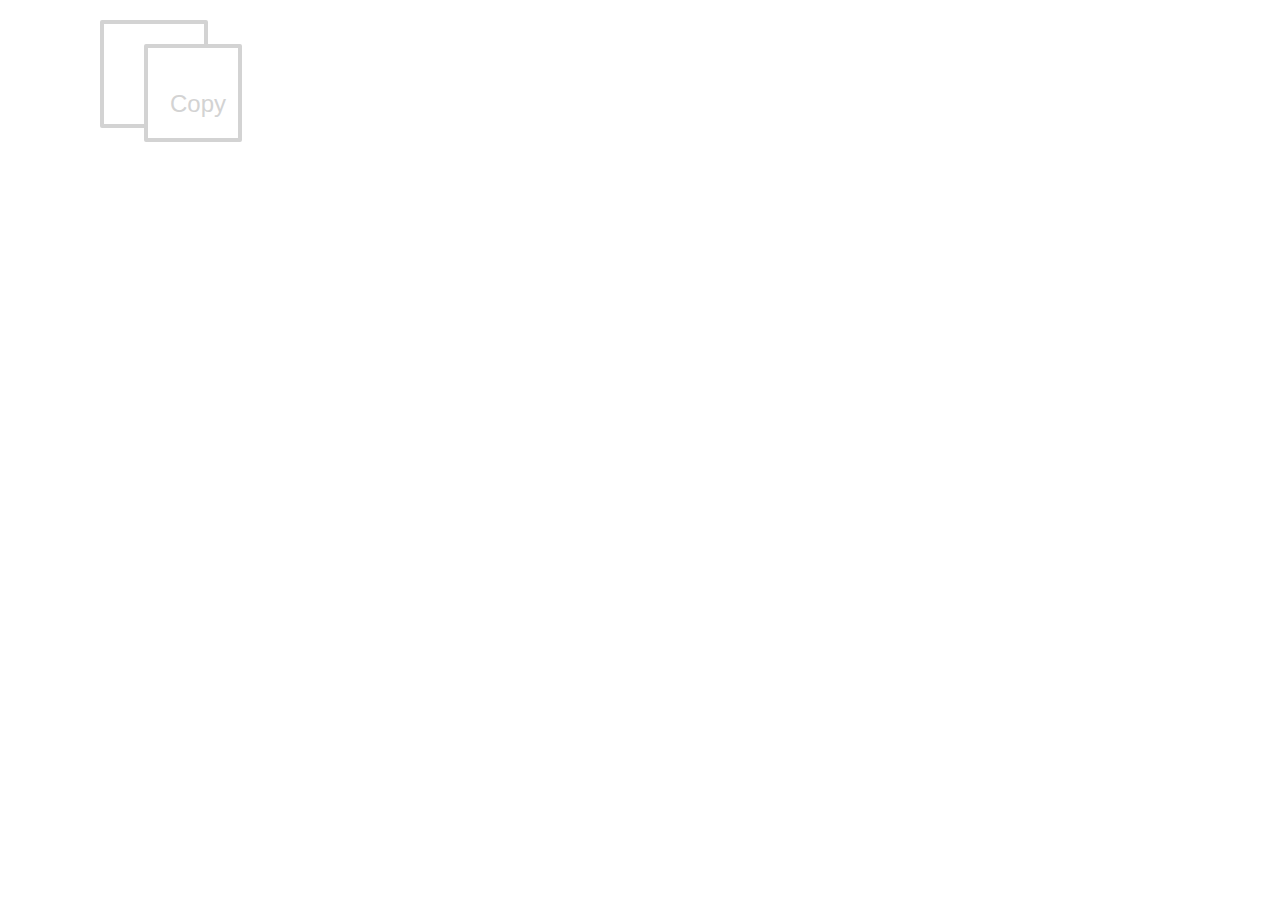
<file: Copy/index.html>
<!doctype html>
<html>
<head>
<meta charset="utf-8">
<link rel="stylesheet" href="style.css" type="text/css">
<title>cop</title>
</head>

<body>
	<div class="copy"></div>
    <span>Copy</span>
</body>
</html>
</file>
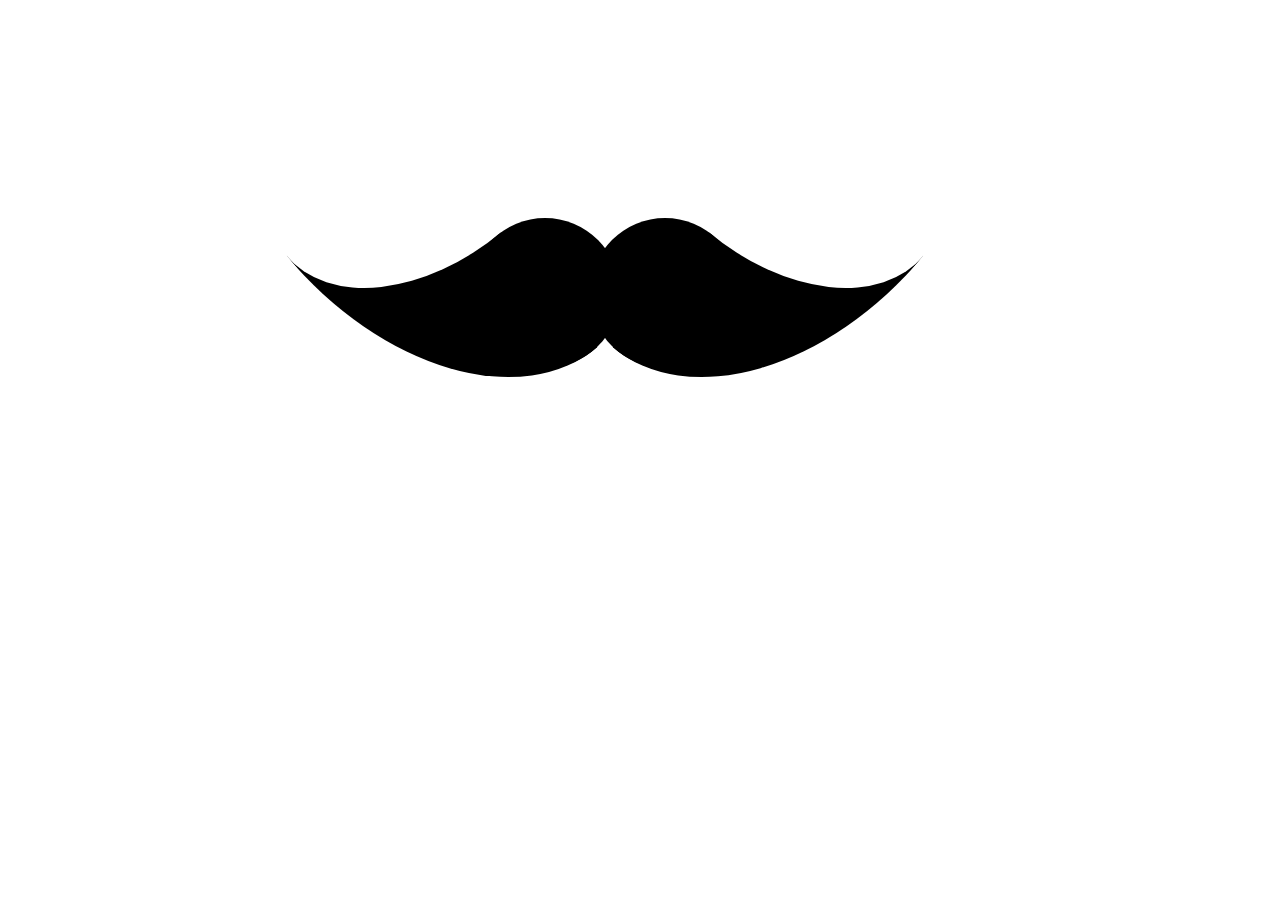
<file: Mustache/index.html>
<!doctype html>
<html>
<head>
<meta charset="utf-8">
<link rel="stylesheet" type="text/css" href="style.css">
<title>Mostache</title>
</head>

<body>
<div class="mostache">
</div>
<div class="mouth"></div>
</body>
</html>
</file>
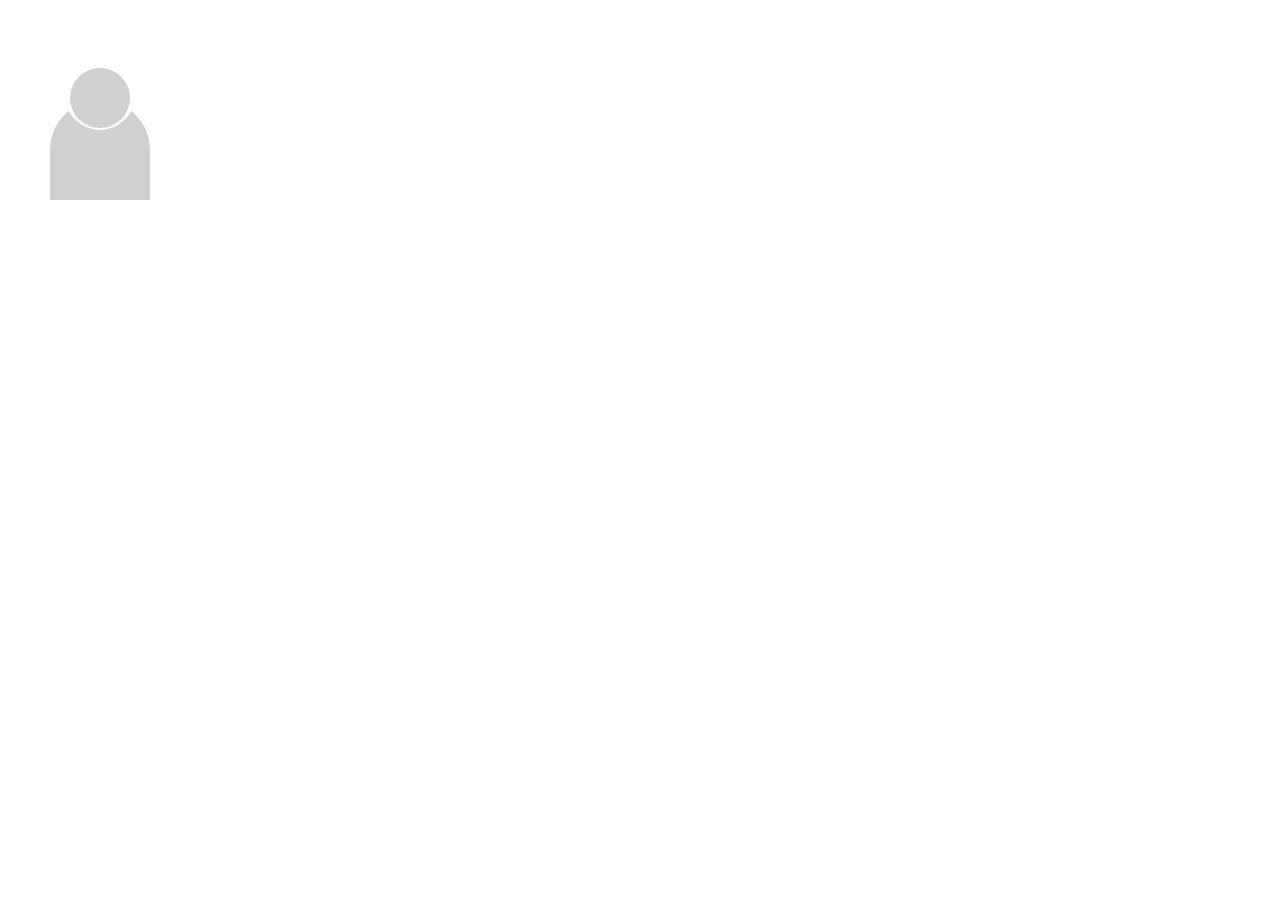
<file: User/index.html>
<!doctype html>
<html>
<head>
<meta charset="utf-8">
<link rel="stylesheet" href="style.css" type="text/css">
<title>User Icon</title>
</head>

<body>
	<div class="user"></div>
</body>
</html>
</file>
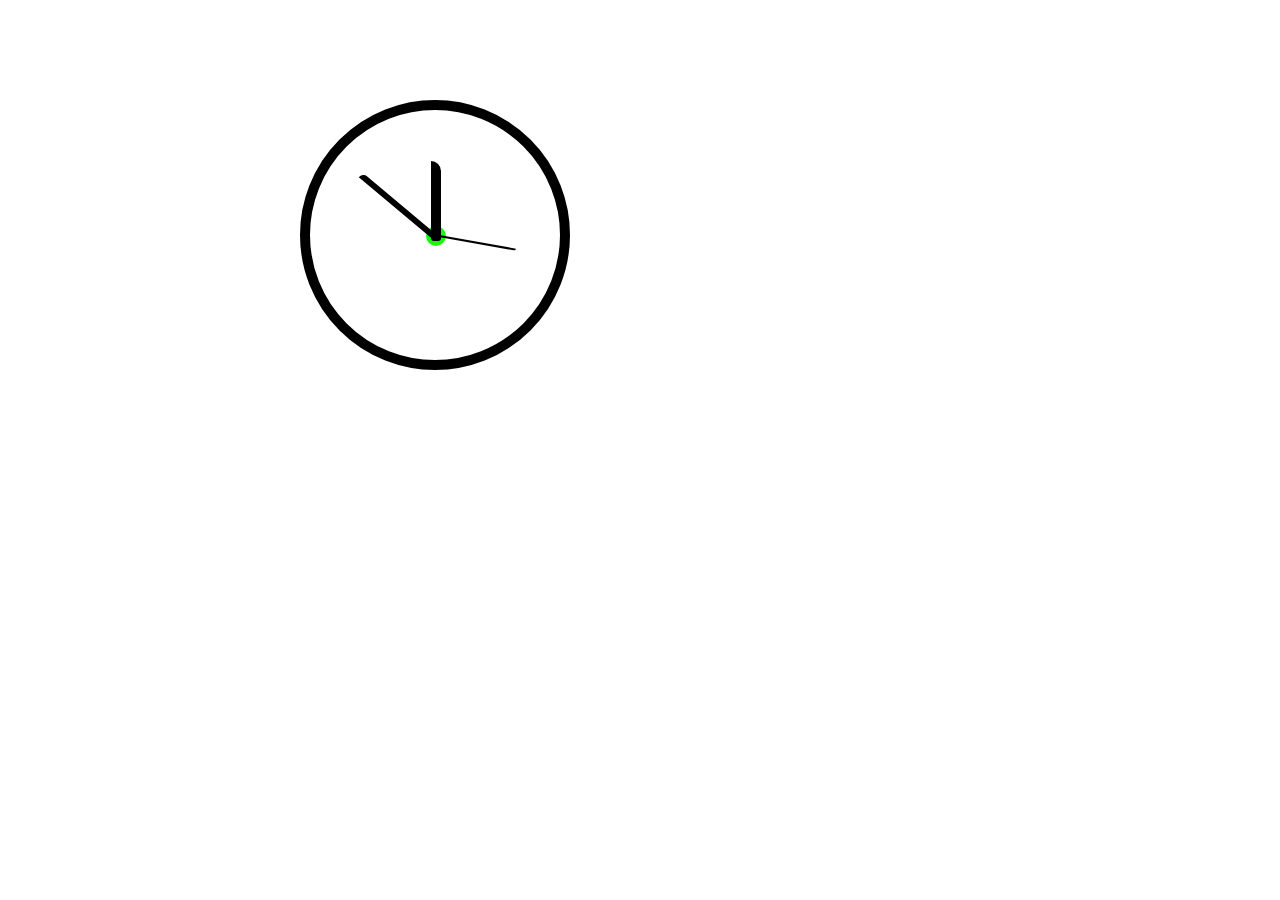
<file: Watch/index.html>
<!doctype html>
<html>
<head>
<meta charset="utf-8">
<link rel="stylesheet" type="text/css" href="style.css">
<title>Watch</title>
</head>

<body>
	<div class="watch"><i></i></div>
</body>
</html>
</file>
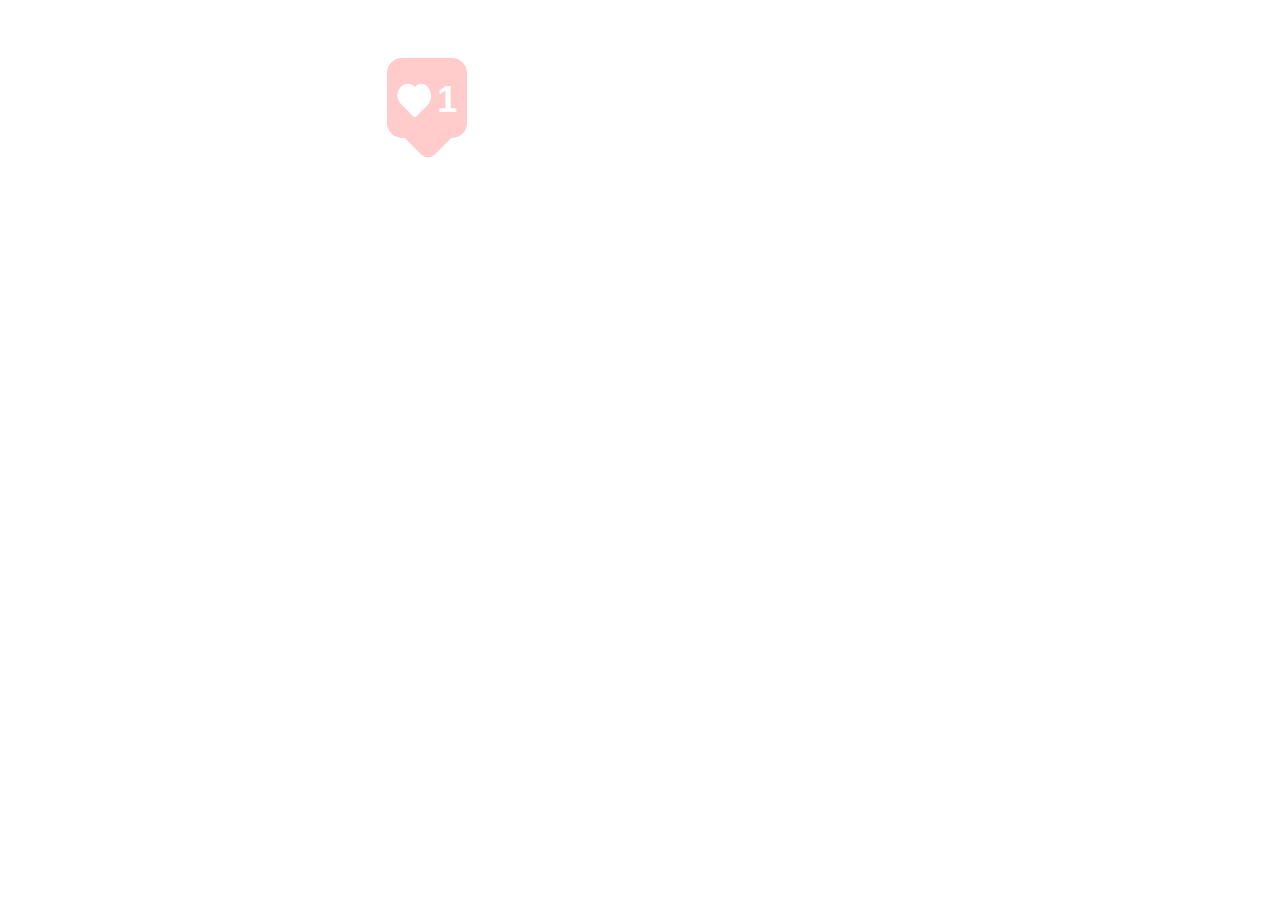
<file: like heart/heart.html>
<!DOCTYPE html>
<html>
<head>
	<style>

		.container {
			cursor: pointer;
			margin: 50px auto auto 30%;
			opacity: .2;
			transition: all .5s ease-in-out;
			display: inline-block;
		}
		.container:hover {
			opacity: 1;
		}
		.heart {
			width: 80px;
			height: 80px;
			background: #FF0000FF;
			border-radius: 15px;
		}
		.heart::before {
			content: "";
			position: absolute;
			width: 40px;
			height: 40px;
			margin-top: 55px;
			margin-left: 21px;
			background: #FF0000FF;
			border-radius:10px 200px 10px 50px;
			transform: rotate(-45deg);
		}
		.heart::after {
			content: "1";
			position: absolute;
			margin-top: 21px;
			margin-left: 50px;
			font-size: 36px;
			font-weight: 700;
			color: white;
			font-family: sans-serif;
		}
		.heart-symbl {
			width: 22px;
			height: 31px;
			background: #FFF;
			position: absolute;
			margin-top: 25px;
			margin-left: 13px;
			border-radius: 100px 80px 100px 0px;
			transform: rotate(-45deg);
		}
		.heart-symbl::before {
			content: "";
			position: absolute;
			width: 22px;
			height: 30px;
			background: #FFF;
			margin-top: 6px;
			margin-left: 5px;
			transform: rotate(90deg);
			border-radius: 40px 70px 0px 100px;
		}
	</style>
	<title>Like Heart</title>
</head>
<body>
	<div class="container">
		<div class="heart">
		<i class="heart-symbl"></i>
		</div>
	</div>
</body>
</html>
</file>
<file: Copy/style.css>
@charset "utf-8";
/* CSS Document */

.copy {
	width:100px;
	height:100px;
	border:4px solid lightgrey;
	border-radius:2px;
	position:absolute;
	top:20px;
	left:100px;	
	cursor:pointer;
}

.copy::before {
	content:"";
	position:absolute;
	width:90px;
	height:90px;
	border:4px solid lightgrey;
	border-radius:2px;
	background:white;	
	top:20px;
	left:40px;
}

span{
	position:absolute;
	left:170px;
	top:90px;
	font-size:24px;
	font-family: sans-serif;	
	color:lightgrey;
	cursor:pointer;
}

span {
	animation: shake 1s ease-in-out infinite;	
}
@keyframes shake {
	0%{
		top:89px;	
	}
	50%{
		top:92px;	
	}
	100%{
		top:89px;	
	}
}
</file>
<file: Mustache/style.css>
@charset "utf-8";
/* CSS Document */
.mostache{
	width:150px;
	height:150px;
	color:currentcolor;
	left:350px;
	border-radius:100%;
	position:absolute;
	box-shadow:
	120px 210px 0 0 currentcolor,
	240px 210px 0 0 currentcolor;
}

.mostache::before{
	content:"";
	position:absolute;
	width:180px;
	height:120px;
	border-bottom:solid currentcolor 150px;	
	border-radius:0 0 0 100%;
	top:90px;
	left:10px;
	transform:rotate(-40deg);
	transform-origin:right 180px;
}

.mostache::after{
	content:"";
	position:absolute;
	width:180px;
	height:120px;
	border-bottom:solid currentcolor 150px;	
	border-radius:0 0 100% 0;
	top:90px;
	left:320px;
	transform:rotate(40deg);
	transform-origin:left 180px;
}

.mostache:before {
	animation: shakeLeft 1s ease-in-out infinite;	
}
.mostache:after {
	animation: shakeRight 1s ease-in-out infinite;	
}
@keyframes shakeLeft {
	0% {
		transform:rotate(-40deg);	
	}
	50%{
		transform:rotate(-30deg);	
	}
	100%{
		transform:rotate(-40deg);	
	}
}
@keyframes shakeRight {
	0% {
		transform:rotate(40deg);	
	}
	50%{
		transform:rotate(30deg);	
	}
	100%{
		transform:rotate(40deg);	
	}
}
</file>
<file: User/style.css>
@charset "utf-8";
/* CSS Document */

.user{
	position:absolute;
	width:100px;
	height:100px;
	background:#D0D0D0;
	border-top-left-radius:50%;	
	border-top-right-radius:50%;
	top:100px;
	left:50px;
}

.user::before{
	content:"";
	position:absolute;
	width:70px;
	height:70px;
	border-radius:100%;
	background:#fff;	
	top:-40px;
	left:15px;
}

.user::after{
	content:"";
	position:absolute;
	width:60px;
	height:60px;
	border-radius:100%;
	background:#d0d0d0;	
	top:-32px;
	left:20px;
}
</file>
<file: Watch/style.css>
@charset "utf-8";
/* CSS Document */

.watch {
	width:250px;
	height:250px;
	position:absolute;
	top:100px;
	left:300px;
	border-radius:100%;
	border:10px solid #000;	
}

.watch::before {
	content:"";
	width:10px;
	height:10px;
	border:5px solid #1AF811;
	border-radius:100%;
	position:absolute;
	top:116px;
	left:116px;	
}

.watch::after {
	content:"";
	position:absolute;
	width:10px;
	height:80px;
	background:#000;
	top:51px;
	left:121px;	
	border-bottom-left-radius:30px;
	border-bottom-right-radius:30px;
	border-top-right-radius:100px;
}

.watch i::before{
	content:"";
	position:absolute;
	width:6px;
	height:100px;
	background:#000;
	top:47px;
	left:86px;	
	border-bottom-left-radius:30px;
	border-bottom-right-radius:30px;
	border-top-right-radius:100px;
	transform:rotate(-50deg);
}

.watch i::after{
	content:"";
	position:absolute;
	width:2px;
	height:80px;
	background:#000;
	top:35px;
	left:115px;	
	border-bottom-left-radius:30px;
	border-bottom-right-radius:30px;
	border-top-right-radius:100px;
	transform:rotate(100deg);
	transform-origin: right 90px;
}
.watch i:after {
	animation: motion 1s ease-in-out infinite;	
}
@keyframes motion{
	0%{
		transform:rotate(110deg);	
	}
	50%{
		transform:rotate(100deg);	
	}
	100%{
		transform:rotate(110deg);	
	}
}
</file>
